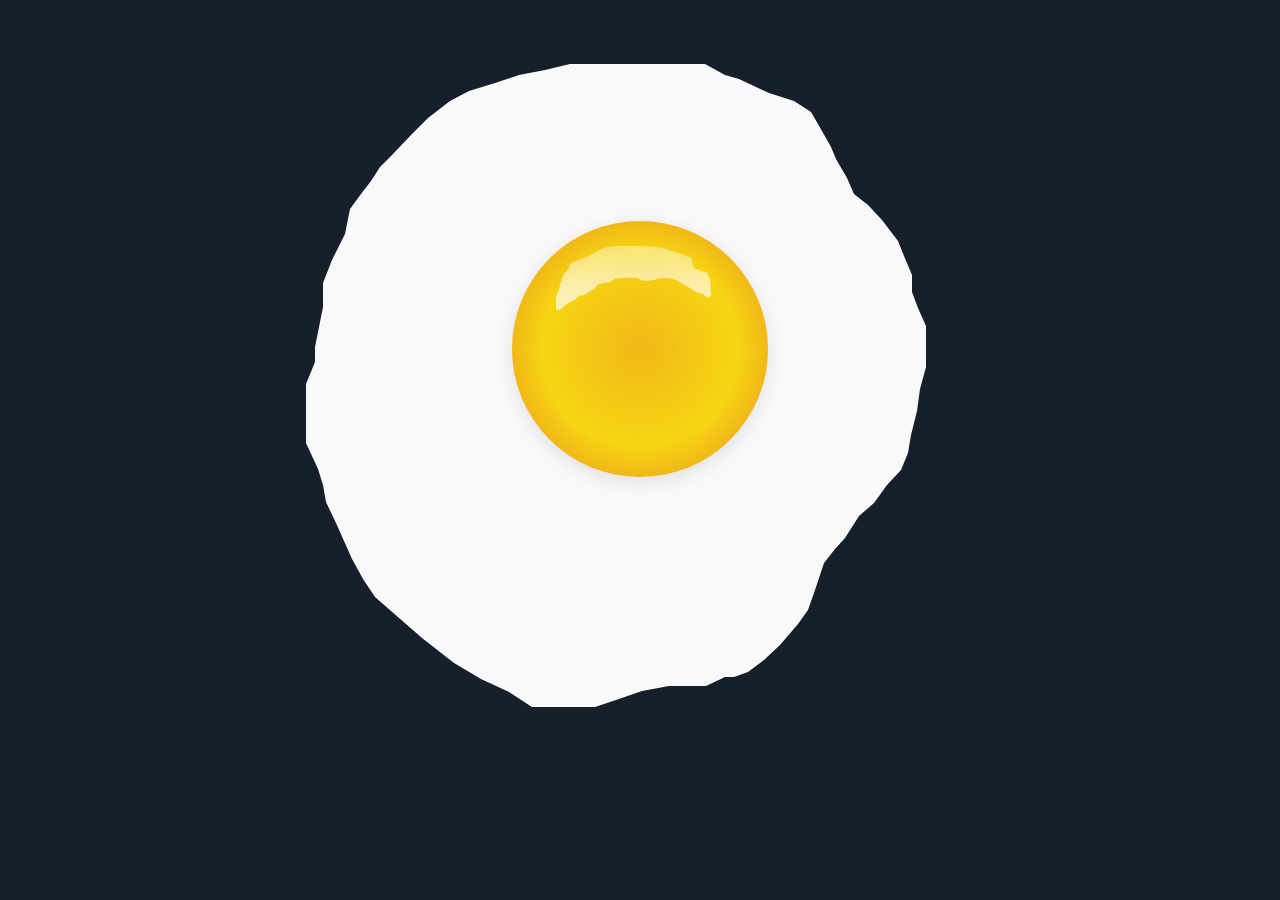
<file: Egg Yolk/index.html>
<!DOCTYPE html>
<html lang="en">

<head>
    <meta charset="UTF-8">
    <meta name="viewport" content="width=device-width, initial-scale=1, shrink-to-fit=no">
    <title>Egg Yolk</title>
    <link rel="stylesheet" href="style.css">
</head>

<body>
    <main class="container">
        <div class="egg">
            <div class="egg-yolk">
            </div>
        </div>
    </main>
</body>

</html>
</file>
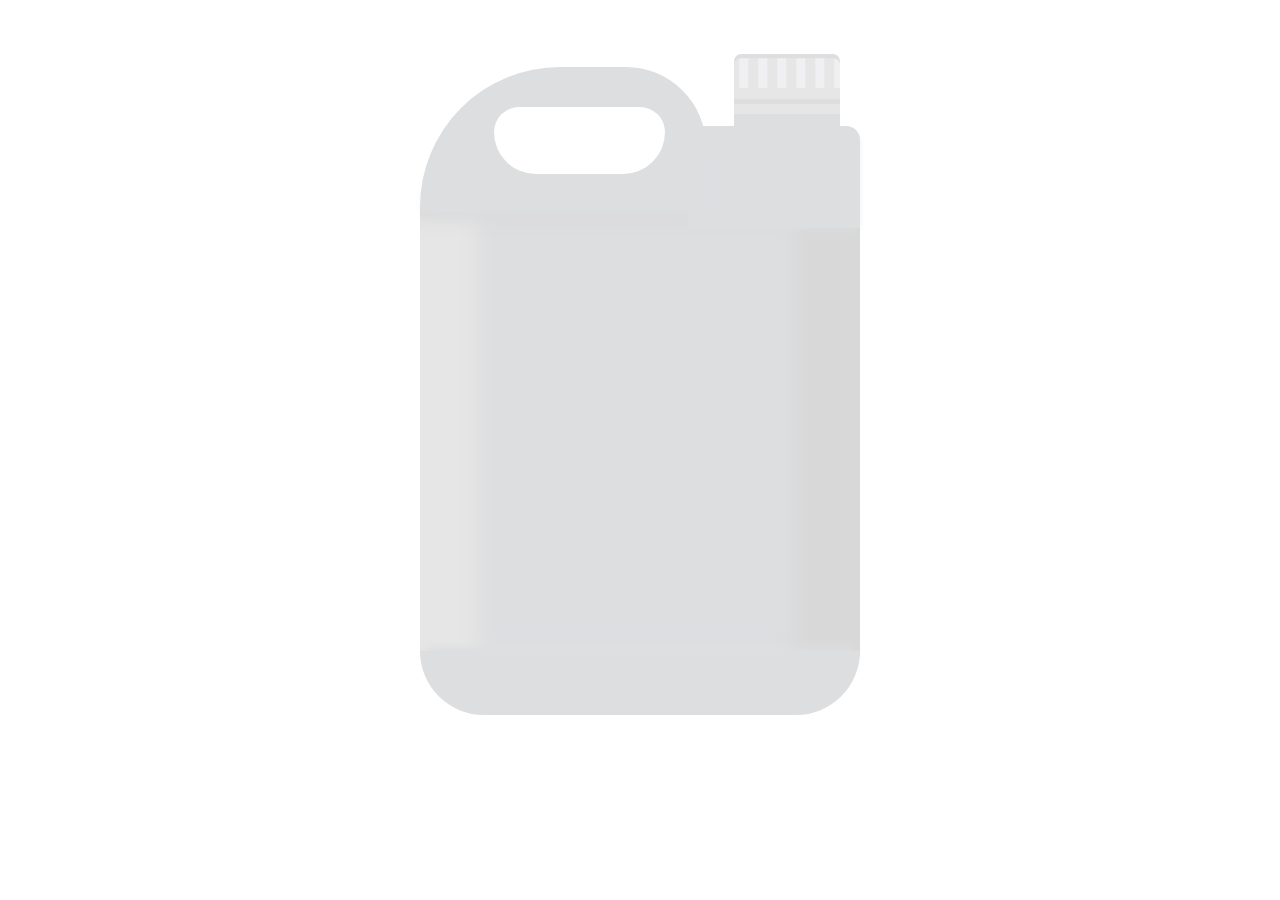
<file: Jerrycan/index.html>
<!DOCTYPE html>
<html lang="en">

<head>
    <meta charset="UTF-8">
    <meta name="viewport" content="width=device-width, initial-scale=1, shrink-to-fit=no">
    <title>Jerrycan</title>
    <link rel="stylesheet" href="style.css">
</head>

<body>
    <main class="container">
        <div class="jerrycan-body">
            <span class="jerrycan-top"></span>
            <span class="jerrycan-bottom"></span>
        </div>
    </main>
</body>

</html>
</file>
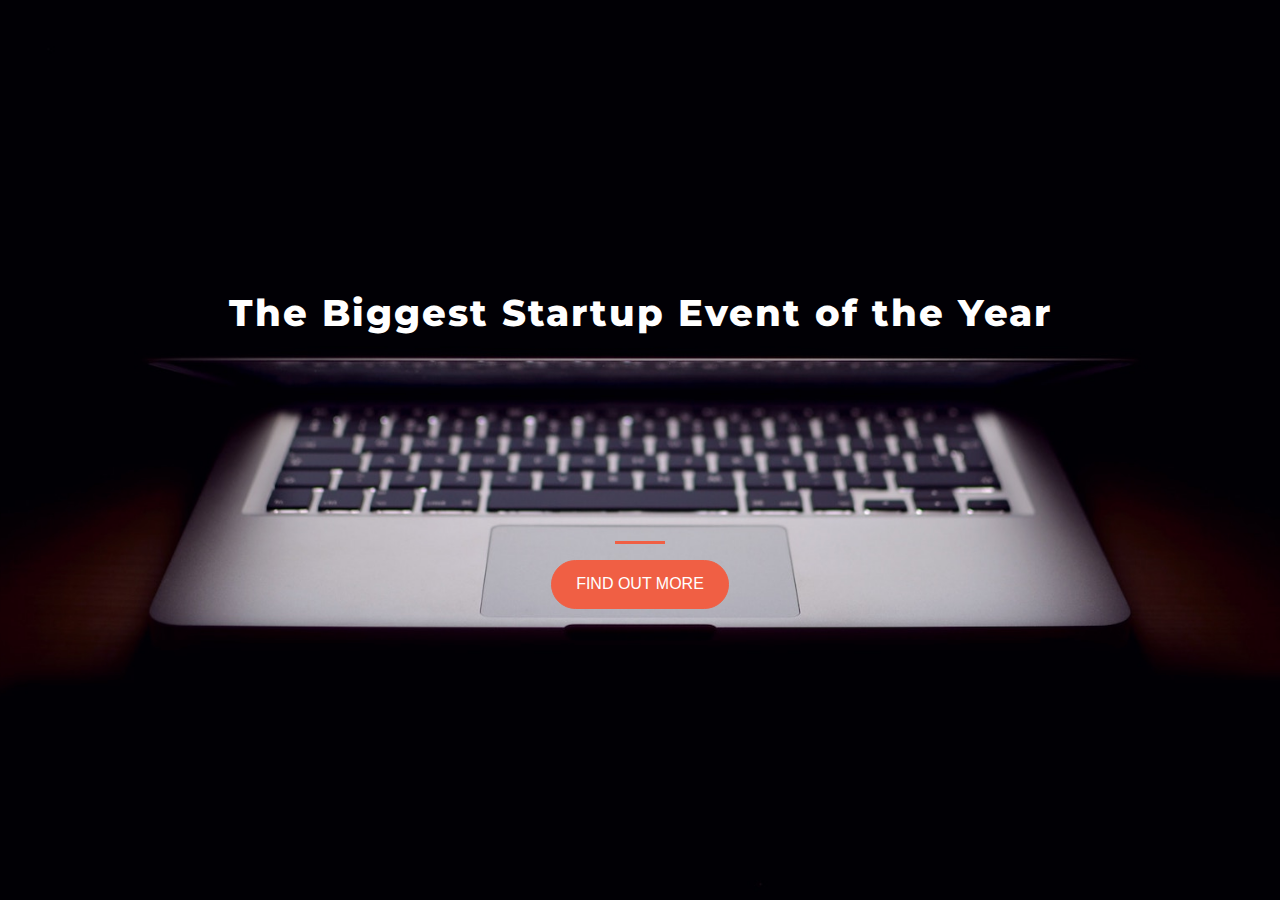
<file: Startup Landing Page/index.html>
<!DOCTYPE html>
<html lang="en">

<head>
    <meta charset="UTF-8">
    <meta name="viewport" content="width=device-width, initial-scale=1, shrink-to-fit=no">
    <meta http-equiv="X-UA-Compatible" content="ie=edge">
    <title>Startup Page</title>

    <!-- Bootstrap -->
    <link rel="stylesheet" href="https://stackpath.bootstrapcdn.com/bootstrap/4.4.1/css/bootstrap.min.css"
        integrity="sha384-Vkoo8x4CGsO3+Hhxv8T/Q5PaXtkKtu6ug5TOeNV6gBiFeWPGFN9MuhOf23Q9Ifjh" crossorigin="anonymous">

    <!-- Custom css -->
    <link rel="stylesheet" href="style.css">

    <!-- Google Font -->
    <link href="https://fonts.googleapis.com/css?family=Montserrat&display=swap" rel="stylesheet">

</head>

<body>

    <main>
        <div class="container d-flex justify-content-center align-items-center vh-100">
            <div class="row">
                <div class="col-12 text-center">
                    <h3 class="large_title">The Biggest Startup Event of the Year</h3>
                    <hr>
                    <a href="/register.html"><button type="button" class="btn btn-primary main__button">FIND OUT
                            MORE</button></a>
                </div>
            </div>
        </div>
    </main>


    <script src="https://code.jquery.com/jquery-3.4.1.slim.min.js"
        integrity="sha384-J6qa4849blE2+poT4WnyKhv5vZF5SrPo0iEjwBvKU7imGFAV0wwj1yYfoRSJoZ+n" crossorigin="anonymous">
    </script>
    <script src="https://cdn.jsdelivr.net/npm/popper.js@1.16.0/dist/umd/popper.min.js"
        integrity="sha384-Q6E9RHvbIyZFJoft+2mJbHaEWldlvI9IOYy5n3zV9zzTtmI3UksdQRVvoxMfooAo" crossorigin="anonymous">
    </script>
    <script src="https://stackpath.bootstrapcdn.com/bootstrap/4.4.1/js/bootstrap.min.js"
        integrity="sha384-wfSDF2E50Y2D1uUdj0O3uMBJnjuUD4Ih7YwaYd1iqfktj0Uod8GCExl3Og8ifwB6" crossorigin="anonymous">
    </script>
</body>

</html>
</file>
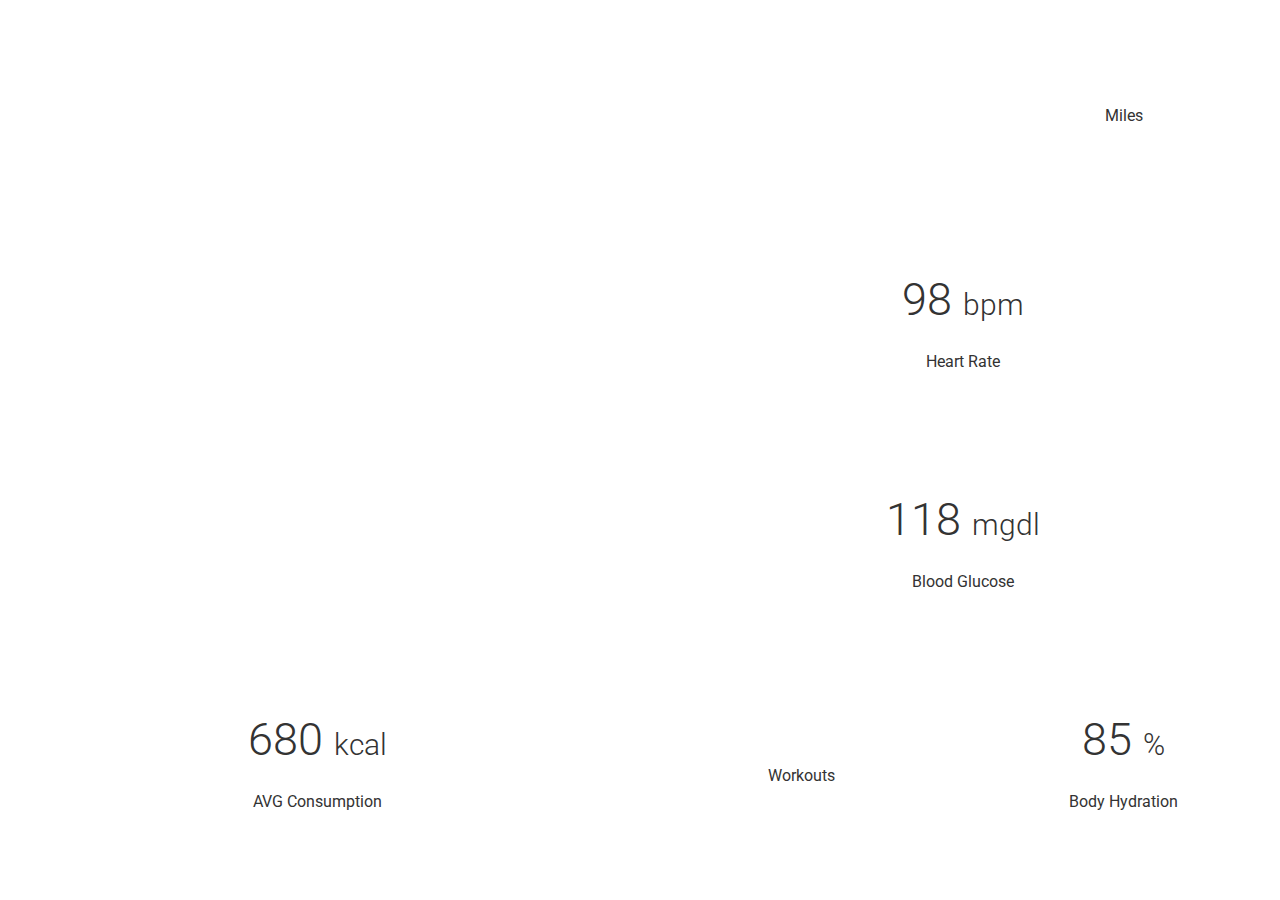
<file: Brad Traversy Playground/Grid - Image Span/index.html>
<!DOCTYPE html>
<html lang="en">

<head>
    <meta charset="UTF-8">
    <meta name="viewport" content="width=device-width, initial-scale=1, shrink-to-fit=no">
    <title>CSS Grid Layout - Image Span</title>
    <link rel="stylesheet" href="https://cdnjs.cloudflare.com/ajax/libs/font-awesome/5.13.0/css/all.min.css"
        integrity="sha256-h20CPZ0QyXlBuAw7A+KluUYx/3pK+c7lYEpqLTlxjYQ=" crossorigin="anonymous" />
    <link href="https://fonts.googleapis.com/css2?family=Roboto:wght@300;400&display=swap" rel="stylesheet">
    <link rel="stylesheet" href="style.css">
</head>

<body>
    <main class="container">
        <div class="bg1">
            <h2>16 <span>| 24</span></h2>
            <p>Goals Completed</p>
        </div>
        <div class="bg1">
            <h2><i class="fas fa-battery-three-quarters"></i></h2>
            <p>Respiration</p>
        </div>
        <div class="bg2">
            <h2><i class="fas fa-running"></i></h2>
            <p>Miles</p>
        </div>
        <div class="bg1">
            <h2>36 &deg;</h2>
            <p>Temperature</p>
        </div>
        <div class="bg1">
            <h2><i class="fas fa-bed"></i></h2>
            <p>Sleep Keep</p>
        </div>
        <div class="bg2">
            <h2>98 <span>bpm</span></h2>
            <p>Heart Rate</p>
        </div>
        <div class="bg1">
            <h2>170 <span>lbs</span></h2>
            <p>Weight</p>
        </div>
        <div class="bg1">
            <h2>28 <span>%</span></h2>
            <p>Fat Percentage</p>
        </div>
        <div class="bg2">
            <h2>118 <span>mgdl</span></h2>
            <p>Blood Glucose</p>
        </div>
        <div class="bg2">
            <h2>680 <span>kcal</span></h2>
            <p>AVG Consumption</p>
        </div>
        <div class="bg2">
            <h2><i class="fas fa-dumbbell"></i></h2>
            <p>Workouts</p>
        </div>
        <div class="bg2">
            <h2>85 <span>%</span></h2>
            <p>Body Hydration</p>
        </div>

    </main>
</body>

</html>
</file>
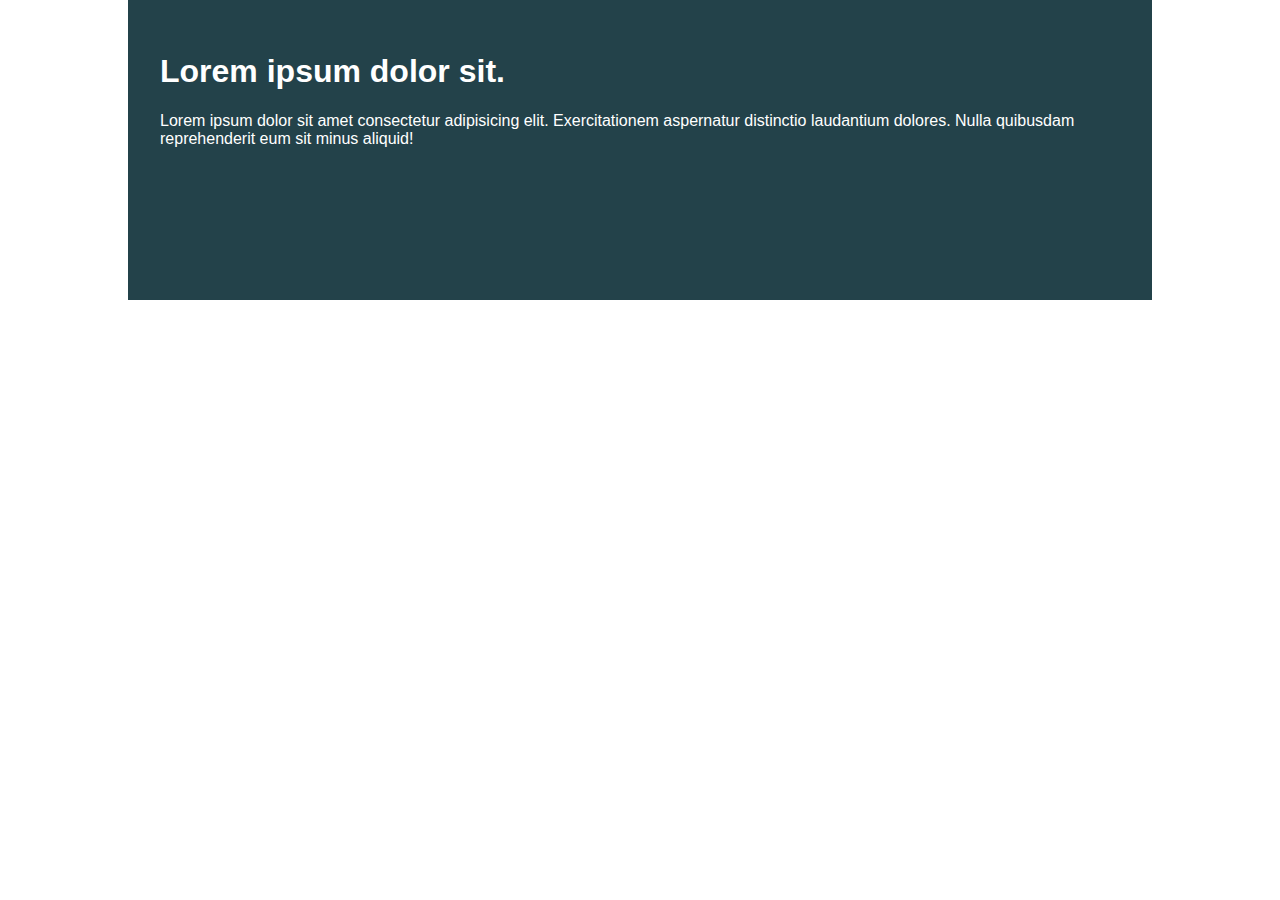
<file: Kevin Powell Challenges/challenge 1/index.html>
<!DOCTYPE html>
<html lang="en">

<head>
    <meta charset="UTF-8">
    <meta name="viewport" content="width=device-width, initial-scale=1.0">
    <title>Day 01</title>

    <link rel="stylesheet" href="style.css">
</head>

<body>
    <div class="container">
        <div class="intro-content">
            <h1>Lorem ipsum dolor sit.</h1>
            <p>Lorem ipsum dolor sit amet consectetur adipisicing elit. Exercitationem aspernatur distinctio laudantium
                dolores. Nulla quibusdam reprehenderit eum sit minus aliquid!</p>
        </div>
    </div>
</body>

</html>
</file>
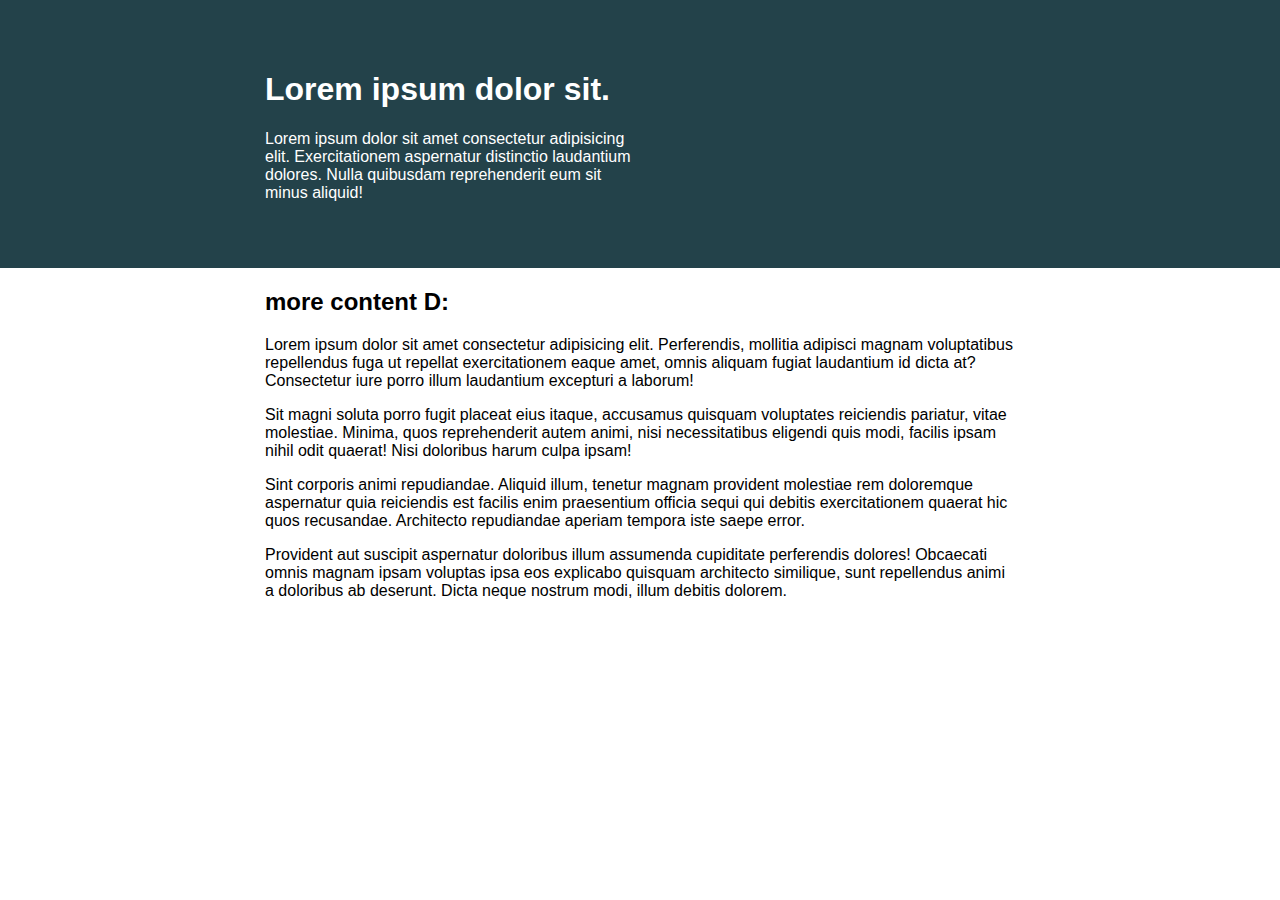
<file: Kevin Powell Tasks/Task 2/index.html>
<!DOCTYPE html>
<html lang="en">

<head>
    <meta charset="UTF-8">
    <meta name="viewport" content="width=device-width, initial-scale=1.0">
    <title>Day 01</title>

    <link rel="stylesheet" href="style.css">
</head>

<body>
    <div class="intro-container">
        <div class="container">
            <div class="intro-content">
                <h1>Lorem ipsum dolor sit.</h1>
                <p>Lorem ipsum dolor sit amet consectetur adipisicing elit. Exercitationem aspernatur distinctio
                    laudantium
                    dolores. Nulla quibusdam reprehenderit eum sit minus aliquid!</p>
            </div>
        </div>
    </div>

    <div class="container">
        <h2>more content D:</h2>
        <p>Lorem ipsum dolor sit amet consectetur adipisicing elit. Perferendis, mollitia adipisci magnam
            voluptatibus
            repellendus fuga ut repellat exercitationem eaque amet, omnis aliquam fugiat laudantium id dicta at?
            Consectetur iure porro illum laudantium excepturi a laborum!</p>
        <p>Sit magni soluta porro fugit placeat eius itaque, accusamus quisquam voluptates reiciendis pariatur,
            vitae
            molestiae. Minima, quos reprehenderit autem animi, nisi necessitatibus eligendi quis modi, facilis
            ipsam
            nihil odit quaerat! Nisi doloribus harum culpa ipsam!</p>
        <p>Sint corporis animi repudiandae. Aliquid illum, tenetur magnam provident molestiae rem doloremque
            aspernatur
            quia reiciendis est facilis enim praesentium officia sequi qui debitis exercitationem quaerat hic
            quos
            recusandae. Architecto repudiandae aperiam tempora iste saepe error.</p>
        <p>Provident aut suscipit aspernatur doloribus illum assumenda cupiditate perferendis dolores! Obcaecati
            omnis
            magnam ipsam voluptas ipsa eos explicabo quisquam architecto similique, sunt repellendus animi a
            doloribus
            ab deserunt. Dicta neque nostrum modi, illum debitis dolorem.</p>
    </div>


</body>

</html>
</file>
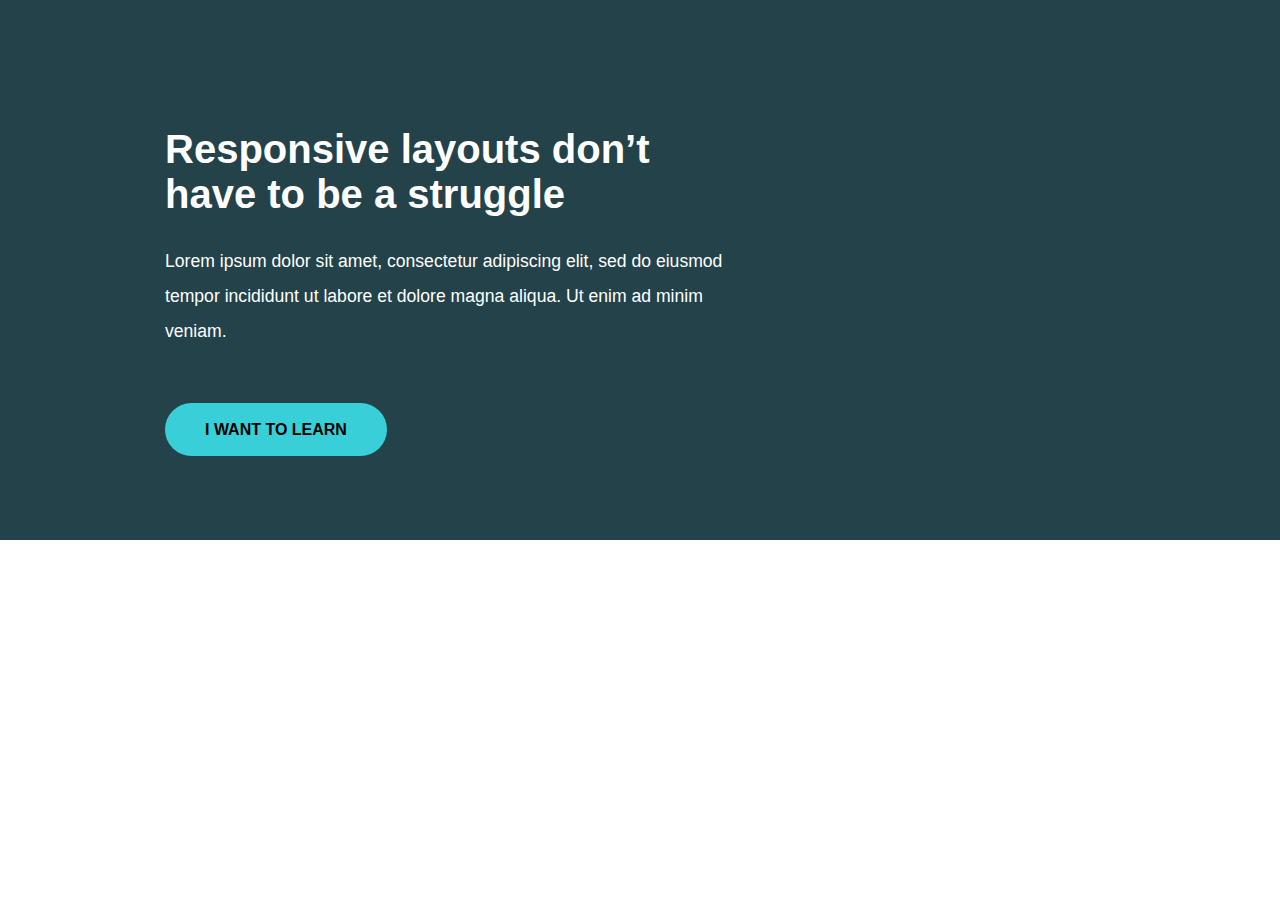
<file: Kevin Powell Tasks/Task 3/index.html>
<!DOCTYPE html>
<html lang="en">

<head>
    <meta charset="UTF-8">
    <meta name="viewport" content="width=device-width, initial-scale=1, shrink-to-fit=no">
    <title>Document</title>
    <link rel="stylesheet" href="style.css">
</head>

<body>
    <section class="main-container">
        <div class="showcase">
            <h1>Responsive layouts don’t have to be a struggle</h1>
            <p>Lorem ipsum dolor sit amet, consectetur adipiscing elit, sed do eiusmod tempor incididunt ut labore et
                dolore magna aliqua. Ut enim ad minim veniam.</p>

            <a clss="btn" href="#">i want to learn</a>

        </div>
    </section>
</body>

</html>
</file>
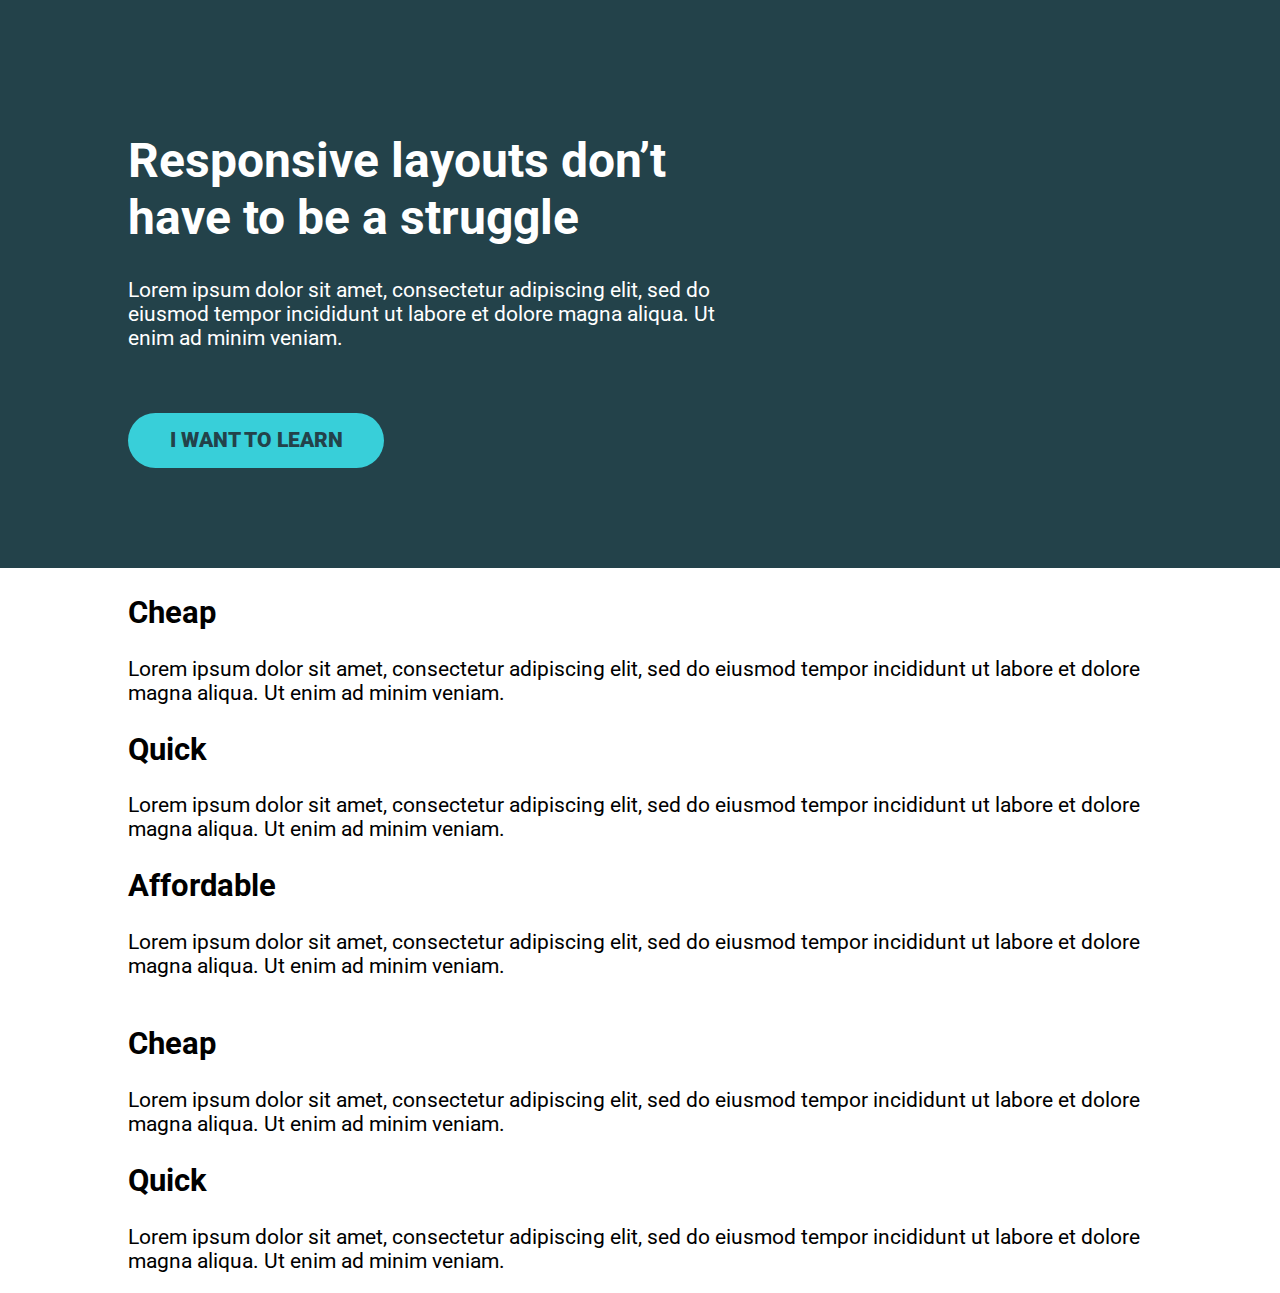
<file: Kevin Powell Tasks/Flexbox/Task 1/index.html>
<!DOCTYPE html>
<html lang="en">

<head>
    <meta charset="UTF-8">
    <meta name="viewport" content="width=device-width, initial-scale=1.0">
    <title>Challenge time!</title>
    <link href="https://fonts.googleapis.com/css2?family=Roboto:wght@400;900&display=swap" rel="stylesheet">
    <link rel="stylesheet" href="style.css">
</head>

<body>
    <div class="hero">
        <div class="container">
            <div class="hero__text">
                <h1>Responsive layouts don’t have to be a struggle</h1>
                <p>Lorem ipsum dolor sit amet, consectetur adipiscing elit, sed do eiusmod tempor incididunt ut labore
                    et dolore magna aliqua. Ut enim ad minim veniam.</p>
                <a href="#" class="btn">I want to learn</a>
            </div>
        </div>
    </div>
    <div class="container">
        <div class="row">

            <div class="col">
                <div class="white-container">
                    <h2>Cheap</h2>
                    <p>Lorem ipsum dolor sit amet, consectetur adipiscing elit, sed do eiusmod tempor incididunt ut
                        labore
                        et dolore magna aliqua. Ut enim ad minim veniam.</p>
                </div>
                <div class="col">
                    <h2>Quick</h2>
                    <p>Lorem ipsum dolor sit amet, consectetur adipiscing elit, sed do eiusmod tempor incididunt ut
                        labore
                        et dolore magna aliqua. Ut enim ad minim veniam.</p>
                </div>
                <div class="col">
                    <h2>Affordable</h2>
                    <p>Lorem ipsum dolor sit amet, consectetur adipiscing elit, sed do eiusmod tempor incididunt ut
                        labore
                        et dolore magna aliqua. Ut enim ad minim veniam.</p>
                </div>
            </div>
        </div>
    </div>

    <div class="container">
        <div class="row">
            <div class="col">
                <div class="green-container">
                    <h2>Cheap</h2>
                    <p>Lorem ipsum dolor sit amet, consectetur adipiscing elit, sed do eiusmod tempor incididunt ut
                        labore
                        et
                        dolore
                        magna aliqua. Ut enim ad minim veniam.</p>
                </div>
                <div class="col">
                    <h2>Quick</h2>
                    <p>Lorem ipsum dolor sit amet, consectetur adipiscing elit, sed do eiusmod tempor incididunt ut
                        labore
                        et
                        dolore
                        magna aliqua. Ut enim ad minim veniam.</p>
                </div>
            </div>
        </div>
    </div>


</body>

</html>
</file>
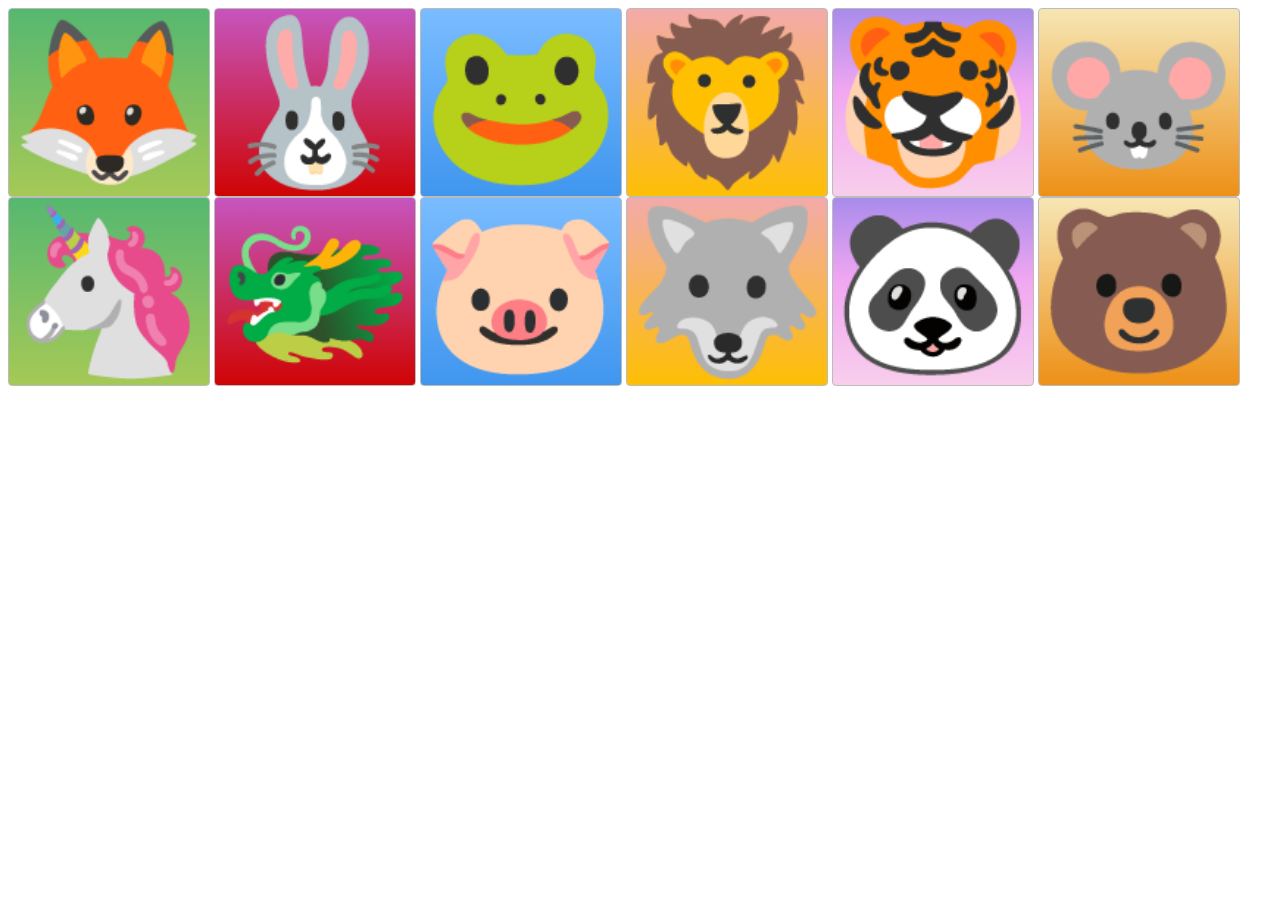
<file: CSS_GRID/css_grid.html>
<!DOCTYPE html>
<html lang="en">

<head>
    <meta charset="UTF-8">
    <meta name="viewport" content="width=device-width, initial-scale=1, shrink-to-fit=no">
    <title>CSS GRID</title>
    <link rel="stylesheet" href="grid.css">
</head>

<body>
    <div class="zone green">🦊</div>
    <div class="zone red">🐰</div>
    <div class="zone blue">🐸</div>
    <div class="zone yellow">🦁</div>
    <div class="zone purple">🐯</div>
    <div class="zone brown">🐭</div>
    <div class="zone green">🦄</div>
    <div class="zone red">🐲</div>
    <div class="zone blue">🐷</div>
    <div class="zone yellow">🐺</div>
    <div class="zone purple">🐼</div>
    <div class="zone brown">🐻</div>
</body>

</html>
</file>
<file: Egg Yolk/style.css>
html {
    box-sizing: border-box;
}

*,
*:before,
*:after {
    box-sizing: inherit;
}

body {
    margin: 0;
    padding: 0;
    background: rgba(18, 27, 41, 0.986);
    /* Might use later */
    /* background-image: linear-gradient(45deg, black 25%, transparent 25%, transparent 75%, black 75%, black),
        linear-gradient(45deg, black 25%, transparent 25%, transparent 75%, black 75%, black);
    background-size: 60px 60px;
    background-position: 0 0, 30px 30px; */
}

.container {
    width: 80%;
    max-width: 700px;
    margin: 3rem auto 0;
    padding: 1rem;
}

.egg {
    clip-path: polygon(17px 421px, 12px 405px, 0px 379px, 0px 320px, 9px 298px, 9px 283px, 17px 243px, 17px 219px, 26px 196px, 39px 170px, 44px 145px, 55px 130px, 65px 117px, 74px 103px, 86px 91px, 105px 71px, 122px 54px, 144px 37px, 163px 27px, 189px 19px, 213px 11px, 239px 6px, 264px 0px, 399px 0px, 419px 11px, 433px 15px, 463px 29px, 488px 37px, 505px 48px, 516px 67px, 525px 83px, 530px 95px, 541px 114px, 548px 130px, 562px 141px, 576px 156px, 592px 177px, 598px 192px, 606px 211px, 606px 228px, 612px 244px, 620px 262px, 620px 303px, 614px 325px, 611px 347px, 605px 371px, 602px 389px, 595px 406px, 581px 421px, 568px 439px, 553px 452px, 539px 474px, 529px 485px, 518px 499px, 509px 526px, 502px 546px, 492px 560px, 474px 581px, 458px 596px, 442px 608px, 428px 613px, 419px 613px, 400px 622px, 363px 622px, 336px 627px, 310px 636px, 289px 643px, 226px 643px, 203px 628px, 175px 615px, 148px 599px, 116px 574px, 69px 533px, 57px 515px, 46px 495px, 30px 459px, 20px 438px);
    background: rgb(249, 249, 249);
    padding: 12.8rem 0;
}

.egg-yolk {
    background: #f6d512;
    background-image: linear-gradient(120deg, #f6d512 70%, #efa71c 100%);
    background-image: radial-gradient(circle, #efa71c -30%, #f6d512 54%, #efa71c 80%);
    width: 16rem;
    height: 16rem;
    margin: 0 auto;
    position: relative;
    top: -3rem;
    border-radius: 100vw;
    box-shadow: 0 5px 20px rgba(1, 0, 31, 0.103);
    position: relative;
}

.egg-yolk:before {
    content: "";
    position: absolute;
    clip-path: polygon(152px 52px, 147px 48px, 140px 46px, 134px 42px, 127px 38px, 122px 35px, 117px 33px, 110px 32px, 102px 33px, 99px 34px, 94px 35px, 88px 35px, 81px 32px, 68px 32px, 60px 33px, 56px 35px, 53px 37px, 48px 37px, 42px 39px, 40px 42px, 36px 45px, 33px 46px, 31px 48px, 26px 50px, 25px 49px, 19px 54px, 15px 56px, 9px 60px, 4px 64px, 0px 64px, 0px 52px, 3px 45px, 5px 37px, 8px 29px, 13px 23px, 15px 18px, 23px 14px, 32px 11px, 38px 7px, 49px 2px, 62px 0px, 81px 0px, 97px 1px, 107px 2px, 115px 5px, 125px 8px, 133px 11px, 136px 12px, 137px 20px, 140px 23px, 145px 25px, 152px 27px, 155px 36px, 155px 45px, 156px 49px, 154px 51px);
    width: 75%;
    padding: 5rem 0;
    display: block;
    background: linear-gradient(0deg, rgba(255, 255, 255, 0.692) 69%, rgba(255, 255, 255, 0.418) 97%);
    left: 9%;
    right: 0;
    top: 25px;
    margin: 0 auto;
}

@media (max-width: 897px) {
    .container {
        width: 100%;
        margin: 6rem auto 0;
    }

    .egg {
        position: relative;
        clip-path: polygon(17.800px 274.400px, 14.600px 264.100px, 6.900px 247.400px, 6.900px 209.500px, 12.400px 195.400px, 12.400px 185.800px, 17.900px 160.100px, 17.900px 144.700px, 23.700px 129.900px, 32.000px 113.200px, 35.200px 97.100px, 42.300px 87.500px, 48.700px 79.200px, 54.500px 70.200px, 62.200px 62.500px, 74.400px 49.700px, 85.300px 38.800px, 99.400px 27.900px, 111.600px 21.500px, 128.300px 16.400px, 143.700px 11.300px, 160.400px 8.100px, 176.500px 4.000px, 263.200px 4.000px, 276.000px 11.100px, 285.000px 13.700px, 304.300px 22.700px, 320.400px 27.800px, 331.300px 34.900px, 338.400px 47.100px, 344.200px 57.400px, 347.400px 65.100px, 354.500px 77.300px, 359.000px 87.600px, 368.000px 94.700px, 377.000px 104.300px, 387.300px 117.800px, 391.200px 127.400px, 396.300px 139.300px, 396.300px 150.500px, 400.200px 160.800px, 405.300px 172.400px, 405.300px 198.700px, 401.400px 212.800px, 399.500px 226.900px, 395.600px 242.300px, 393.700px 253.900px, 389.200px 264.800px, 380.200px 274.400px, 371.900px 286.000px, 362.300px 294.300px, 353.300px 308.400px, 346.900px 315.500px, 339.800px 324.500px, 334.000px 341.800px, 329.500px 354.600px, 323.100px 363.600px, 311.500px 377.100px, 301.200px 386.700px, 290.900px 394.400px, 281.900px 397.600px, 276.000px 397.600px, 263.800px 403.400px, 240.000px 403.400px, 222.700px 406.600px, 206.000px 412.400px, 192.500px 416.900px, 152.000px 416.900px, 137.200px 407.300px, 119.200px 399.000px, 102.000px 388.700px, 81.500px 372.600px, 51.300px 346.300px, 43.600px 334.700px, 36.500px 321.900px, 26.200px 298.800px, 19.800px 285.300px, 17.800px 274.400px);
    }

    .egg-yolk {
        width: 11rem;
        height: 11rem;
        margin: 0 auto;
        position: absolute;
        top: 98px;
        left: 7.8rem;
    }

    .egg-yolk:before {
        width: 86%;
        padding: 5rem 0;
        left: -6%;
        right: 0;
        top: 2px;
        transform: scale(.8);
        margin: 0 auto;
    }
}

@media (max-width: 420px) {
    .container {
        margin: 0 auto;
    }

    .egg {
        clip-path: polygon(16.100px 202.300px, 13.700px 194.800px, 8.000px 182.600px, 8.000px 154.800px, 12.000px 144.400px, 12.000px 137.300px, 16.000px 118.500px, 16.000px 107.200px, 20.200px 96.400px, 26.300px 84.200px, 28.700px 72.400px, 33.900px 65.300px, 38.600px 59.200px, 42.800px 52.600px, 48.500px 46.900px, 57.400px 37.500px, 65.400px 29.500px, 75.800px 21.500px, 84.700px 16.800px, 97.100px 13.000px, 108.400px 9.200px, 120.600px 6.800px, 132.400px 4.000px, 196.000px 4.000px, 205.400px 9.200px, 212.000px 11.100px, 226.100px 17.700px, 237.900px 21.500px, 245.900px 26.700px, 251.100px 35.600px, 255.300px 43.100px, 257.700px 48.800px, 262.900px 57.700px, 266.200px 65.200px, 272.800px 70.400px, 279.400px 77.500px, 286.900px 87.400px, 289.700px 94.500px, 293.500px 103.200px, 293.500px 111.400px, 296.300px 118.900px, 300.100px 127.400px, 300.100px 146.700px, 297.300px 157.100px, 295.900px 167.500px, 293.100px 178.800px, 291.700px 187.300px, 288.400px 195.300px, 281.800px 202.400px, 275.700px 210.900px, 268.600px 217.000px, 262.000px 227.400px, 257.300px 232.600px, 252.000px 239.000px, 247.800px 251.700px, 244.500px 261.100px, 239.800px 267.700px, 231.300px 277.600px, 223.800px 284.700px, 216.300px 290.400px, 209.700px 292.800px, 205.500px 292.800px, 196.600px 297.000px, 179.000px 297.000px, 166.300px 299.400px, 154.100px 303.600px, 144.200px 306.900px, 114.500px 306.900px, 103.700px 299.800px, 90.500px 293.700px, 77.800px 286.200px, 62.700px 274.400px, 40.600px 255.000px, 34.900px 246.500px, 29.700px 237.100px, 22.200px 220.100px, 17.500px 210.200px, 16.100px 202.300px);
        margin: 6rem auto 0;
    }

    .egg-yolk {
        width: 8rem;
        height: 8rem;
        top: 75px;
        left: 6rem;
    }

    .egg-yolk:before {
        background: linear-gradient(0deg, rgba(255, 255, 255, 0.85) 69%, rgba(255, 255, 255, 0.418) 97%);
        width: 120%;
        padding: 8rem 0;
        left: -12%;
        right: 0;
        top: -43.5px;
        transform: scale(.54);
        margin: 0 auto;
    }
}
</file>
<file: Jerrycan/style.css>
html {
    box-sizing: border-box;
}

*,
*:before,
*:after {
    box-sizing: inherit;
}

body {
    margin: 0;
    padding: 0;
}

.container {
    width: 85%;
    max-width: 440px;
    margin: 0 auto;
    margin-top: 13rem;
}

.jerrycan-top {
    padding: 4.5rem 0;
    background: #dddee0;
    display: block;
    width: 65%;
    border-radius: 140px 80px 0 0;
    position: absolute;
    top: -8.8rem;
    left: 0;
    right: 0;
    box-shadow: 0 10px 12px -6px #dddee0;
}

/* Handle space */
.jerrycan-top:before {
    content: "";
    position: absolute;
    padding: 2.1rem;
    width: 60%;
    display: block;
    top: 40px;
    left: 4.6rem;
    background: rgb(255, 255, 255);
    border-radius: 30px 30px 50px 50px;
}

.jerrycan-body {
    padding: 14rem 0;
    background: #dddee0;
    /* border-radius: 150px 0 38px 38px; */
    position: relative;
    box-shadow: inset -65px 1px 0px #d6d9dd, inset 57px 1px 0px #d3d5da;
    box-shadow: inset -65px 10px 19px #d8d8d8, inset 57px 0 19px #e6e6e6;
}

.jerrycan-body:before {
    content: "";
    position: absolute;
    padding: 3.2rem;
    width: 39%;
    display: block;
    top: -82px;
    right: 0;
    background: #dddee0;
    border-radius: 0 14px 0 0;
    box-shadow: 0 4px 8px -3px #dddee0;
}

/* jerrycan cover */
.jerrycan-body:after {
    content: "";
    position: absolute;
    padding: 2.3rem;
    width: 24%;
    display: block;
    top: -154.5px;
    right: 20px;
    background-color: #f0f0f2;
    background-image: linear-gradient(90deg, transparent 50%, #e6e6e6 50%);
    background-position: center;
    background-size: 19px 19px;
    border-radius: 7px 7px 0 0;
    box-shadow: inset 0 -13px 0 #dddee0, inset 0 -23px 0 #e6e6e6, inset 0 -28px 0 #dddee0, inset 0 -39px 0 #e6e6e6, inset 0 4.3px 0 #dddee0;
}

.jerrycan-bottom {
    padding: 2rem 0;
    background: #dddee0;
    display: block;
    width: 100%;
    margin: 0 auto;
    border-radius: 0 0 80px 80px;
    position: absolute;
    bottom: -59px;
    left: 0;
    right: 0;
    box-shadow: 0 -10px 10px -6px #dddee0;
}


/* Media Breakpoint */
@media (max-width: 430px) {
    .container {
        width: 70%;
        width: 78%;
        margin-top: 12rem;
    }

    .jerrycan-top {
        padding: 3rem 0;
        border-radius: 80px 50px 0 0;
        position: absolute;
        top: -6rem;
    }

    /* Handle space */
    .jerrycan-top:before {
        padding: 1.35rem;
        top: 27px;
        left: 2.7rem;
    }

    .jerrycan-body {
        padding: 9rem 0;
    }

    .jerrycan-body:before {
        padding: 1.79rem;
        top: -55px;
    }

    /* jerrycan cover */
    .jerrycan-body:after {
        background-size: 12px 12px;
        padding: 1.6rem;
        top: -104.5px;
        right: 20px;
        box-shadow: inset 0 -7px 0 #dddee0, inset 0 -16px 0 #e6e6e6, inset 0 -20px 0 #dddee0, inset 0 -27px 0 #e6e6e6, inset 0 2.8px 0 #dddee0;
    }

    .jerrycan-bottom {
        padding: 1.2rem 0;
        bottom: -37px;
    }
}
</file>
<file: Startup Landing Page/style.css>
body {
    background: url('images/background_image.jpg') no-repeat center center fixed;
    background-size: cover;

    overflow: hidden;
}

.large_title {
    color: white;
    font-family: "Montserrat", sans-serif;
    font-size: 2.3rem;
    font-weight: 800;
    letter-spacing: 2px;
}

.zoomIn {
    -webkit-animation-name: zoomIn;
    animation-name: zoomIn;
    animation-duration: 1s;
}


@keyframes zoomIn {
    from {
        opacity: 0;
        -webkit-transform: scale3d(0.3, 0.3, 0.3);
        transform: scale3d(0.3, 0.3, 0.3);
    }

    50% {
        opacity: 1;
    }
}

hr {
    border-color: #f05f44;
    width: 50px;
    border-width: 3px;
    margin-top: 25%;
}

.main__button {
    padding: .7rem 1.5rem;
    border-radius: 100vh !important;
}

.btn-primary {
    background-color: #f05f44;
    border-color: #f05f44;
}

.btn-primary:hover {
    background-color: #df5252;
    border-color: #df5252;
}
</file>
<file: Brad Traversy Playground/Grid - Image Span/style.css>
*,
*::before,
*::after {
    box-sizing: border-box;
}

body {
    font-family: 'Roboto', sans-serif;
    margin: 0;
    padding: 0;
}

.container {
    display: grid;
    grid-template-columns: repeat(4, 1fr);
    grid-gap: 10px;
    color: #fff;
    cursor: pointer;
}


h2 {
    font-size: 2.8rem;
    font-weight: 300;
    margin: 10px;
}

h2 span {
    font-size: 1.9rem;
}

.container>div {
    display: flex;
    flex-direction: column;
    justify-content: center;
    align-items: center;
    height: 210px;
    background-size: cover;
    background-attachment: fixed;
    transition: all 0.4s ease-in;
}


.container>div:hover {
    opacity: 0.87;
    transform: scale(0.98);
}

.container>div:nth-child(1) {
    grid-column: 1/3;
}

.container>div:nth-child(6) {
    grid-column: 3/5;
}

.container>div:nth-child(9) {
    grid-column: 3/5;
}

.container>div:nth-child(10) {
    grid-column: 1/3;
}


.bg1 {
    background: url("https://res.cloudinary.com/dvhndpbun/image/upload/q_auto:eco/v1589504653/bg1_ayrrug.jpg");

}

.bg2 {
    background: url("https://res.cloudinary.com/dvhndpbun/image/upload/q_auto:eco/v1589504745/bg2_fjuez1.jpg");
    color: hsl(0, 0%, 20%);
}

/* Media Query */

@media (max-width: 420px) {
    .container {
        grid-template-columns: repeat(2, 1fr);
    }

    .container>div:nth-child(n) {
        grid-column: auto;
    }

}
</file>
<file: Kevin Powell Challenges/challenge 1/style.css>
* { box-sizing: border-box; }

body {
    margin: 0;
    font-family: sans-serif;
}

.container {
    background: #23424A;
    color: white;

    width: 80%;
    margin: 0 auto;
    
    padding: 2em;
    height: 300px;
}
</file>
<file: Kevin Powell Tasks/Task 2/style.css>
* {
    box-sizing: border-box;
}

body {
    margin: 0;
    font-family: sans-serif;
}

.intro-container {
    background: #23424A;
    color: white;
    padding: 50px;
}

.container {
    margin: 0 auto;
    width: 80%;
    max-width: 750px;

}

.intro-content {
    width: 50%;
}
</file>
<file: Kevin Powell Tasks/Task 3/style.css>
html {
    box-sizing: border-box;
}

*,
*:before,
*:after {
    box-sizing: inherit;
}

body {
    font-family: 'Roboto', sans-serif;
    margin: 0;
    color: #fff;
    font-size: 1.1rem;
}

a {
    text-decoration: none;
    color: inherit;
    background: #38CFD9;
    padding: 18px 40px;
    border-radius: 50px;
    color: #000;
    font-size: 1rem;
    font-weight: bold;
}

.main-container {
    background: #23424A;
    padding: 100px 0;
}

.showcase {
    width: 80%;
    max-width: 950px;
    margin: 0 auto;
}

.showcase h1 {
    font-size: 2.5rem;
}

.showcase p {
    line-height: 2;
    margin-bottom: 70px;
}

.showcase h1,
.showcase p {
    width: 60%
}

.showcase a {
    text-transform: uppercase;
}

.showcase a:hover {
    background: #83f2f8;
}
</file>
<file: Kevin Powell Tasks/Flexbox/Task 1/style.css>
*,
*::before,
*::after {
    box-sizing: border-box;
}

body {
    margin: 0;
    font-family: 'Roboto', sans-serif;
    font-size: 1.3rem;
}

h1 {
    font-size: 3rem;
}

.container {
    width: 80%;
    max-width: 1100px;
    margin: 0 auto;
}

.row {
    /* display: flex => flex container */
    display: flex;

    /* can't use yet */
    /* gap: 100px; */
}

.col {
    /* these are now flex items */
    width: 100%;
}

.hero {
    padding: 100px 0;
    background-color: #23424A;
    color: #FFF;
}

.hero__text {
    width: 60%;
}

.hero p {
    margin-bottom: 3em;
}

.btn {
    display: inline-block;
    text-decoration: none;
    text-transform: uppercase;
    color: #23424A;
    font-weight: 900;
    background-color: #38CFD9;
    padding: .75em 2em;
    border-radius: 100px;
}

.btn:hover,
.btn:focus {
    opacity: .75;
}
</file>
<file: CSS_GRID/grid.css>
.zone {
    cursor: pointer;
    display: inline-block;
    text-align: center;
    font-size: 10em;
    border-radius: 4px;
    border: 1px solid #bbb;
    transition: all 0.3s linear;
}

.zone:hover {
    -webkit-box-shadow: rgba(0, 0, 0, 0.8) 0px 5px 15px, inset rgba(0, 0, 0, 0.15) 0px -10px 20px;
    -moz-box-shadow: rgba(0, 0, 0, 0.8) 0px 5px 15px, inset rgba(0, 0, 0, 0.15) 0px -10px 20px;
    -o-box-shadow: rgba(0, 0, 0, 0.8) 0px 5px 15px, inset rgba(0, 0, 0, 0.15) 0px -10px 20px;
    box-shadow: rgba(0, 0, 0, 0.8) 0px 5px 15px, inset rgba(0, 0, 0, 0.15) 0px -10px 20px;
}


/*https://paulund.co.uk/how-to-create-shiny-css-buttons*/
/***********************************************************************
 *  Green Background
 **********************************************************************/
.green {
    background: #56B870;
    /* Old browsers */
    background: -moz-linear-gradient(top, #56B870 0%, #a5c956 100%);
    /* FF3.6+ */
    background: -webkit-gradient(linear, left top, left bottom, color-stop(0%, #56B870), color-stop(100%, #a5c956));
    /* Chrome,Safari4+ */
    background: -webkit-linear-gradient(top, #56B870 0%, #a5c956 100%);
    /* Chrome10+,Safari5.1+ */
    background: -o-linear-gradient(top, #56B870 0%, #a5c956 100%);
    /* Opera 11.10+ */
    background: -ms-linear-gradient(top, #56B870 0%, #a5c956 100%);
    /* IE10+ */
    background: linear-gradient(top, #56B870 0%, #a5c956 100%);
    /* W3C */
}

/***********************************************************************
 *  Red Background
 **********************************************************************/
.red {
    background: #C655BE;
    /* Old browsers */
    background: -moz-linear-gradient(top, #C655BE 0%, #cf0404 100%);
    /* FF3.6+ */
    background: -webkit-gradient(linear, left top, left bottom, color-stop(0%, #C655BE), color-stop(100%, #cf0404));
    /* Chrome,Safari4+ */
    background: -webkit-linear-gradient(top, #C655BE 0%, #cf0404 100%);
    /* Chrome10+,Safari5.1+ */
    background: -o-linear-gradient(top, #C655BE 0%, #cf0404 100%);
    /* Opera 11.10+ */
    background: -ms-linear-gradient(top, #C655BE 0%, #cf0404 100%);
    /* IE10+ */
    background: linear-gradient(top, #C655BE 0%, #cf0404 100%);
    /* W3C */
}

/***********************************************************************
 *  Yellow Background
 **********************************************************************/
.yellow {
    background: #F3AAAA;
    /* Old browsers */
    background: -moz-linear-gradient(top, #F3AAAA 0%, #febf04 100%);
    /* FF3.6+ */
    background: -webkit-gradient(linear, left top, left bottom, color-stop(0%, #F3AAAA), color-stop(100%, #febf04));
    /* Chrome,Safari4+ */
    background: -webkit-linear-gradient(top, #F3AAAA 0%, #febf04 100%);
    /* Chrome10+,Safari5.1+ */
    background: -o-linear-gradient(top, #F3AAAA 0%, #febf04 100%);
    /* Opera 11.10+ */
    background: -ms-linear-gradient(top, #F3AAAA 0%, #febf04 100%);
    /* IE10+ */
    background: linear-gradient(top, #F3AAAA 0%, #febf04 100%);
    /* W3C */
}

/***********************************************************************
 *  Blue Background
 **********************************************************************/
.blue {
    background: #7abcff;
    /* Old browsers */
    background: -moz-linear-gradient(top, #7abcff 0%, #60abf8 44%, #4096ee 100%);
    /* FF3.6+ */
    background: -webkit-gradient(linear, left top, left bottom, color-stop(0%, #7abcff), color-stop(44%, #60abf8), color-stop(100%, #4096ee));
    /* Chrome,Safari4+ */
    background: -webkit-linear-gradient(top, #7abcff 0%, #60abf8 44%, #4096ee 100%);
    /* Chrome10+,Safari5.1+ */
    background: -o-linear-gradient(top, #7abcff 0%, #60abf8 44%, #4096ee 100%);
    /* Opera 11.10+ */
    background: -ms-linear-gradient(top, #7abcff 0%, #60abf8 44%, #4096ee 100%);
    /* IE10+ */
    background: linear-gradient(top, #7abcff 0%, #60abf8 44%, #4096ee 100%);
    /* W3C */
}

/***********************************************************************
 *  Purple Background
 **********************************************************************/
.purple {
    background: #A88BEB;
    /* Old browsers */
    background: -moz-linear-gradient(top, #A88BEB 0%, #F1A7F1 44%, #F8CEEC 100%);
    /* FF3.6+ */
    background: -webkit-gradient(linear, left top, left bottom, color-stop(0%, #A88BEB), color-stop(44%, #F1A7F1), color-stop(100%, #F8CEEC));
    /* Chrome,Safari4+ */
    background: -webkit-linear-gradient(top, #A88BEB 0%, #F1A7F1 44%, #F8CEEC 100%);
    /* Chrome10+,Safari5.1+ */
    background: -o-linear-gradient(top, #A88BEB 0%, #F1A7F1 44%, #F8CEEC 100%);
    /* Opera 11.10+ */
    background: -ms-linear-gradient(top, #A88BEB 0%, #F1A7F1 44%, #F8CEEC 100%);
    /* IE10+ */
    background: linear-gradient(top, #A88BEB 0%, #F1A7F1 44%, #F8CEEC 100%);
    /* W3C */
}

/***********************************************************************
 *  Brown Background
 **********************************************************************/
.brown {
    background: #f6e6b4;
    /* Old browsers */
    background: -moz-linear-gradient(top, #f6e6b4 0%, #ed9017 100%);
    /* FF3.6+ */
    background: -webkit-gradient(linear, left top, left bottom, color-stop(0%, #f6e6b4), color-stop(100%, #ed9017));
    /* Chrome,Safari4+ */
    background: -webkit-linear-gradient(top, #f6e6b4 0%, #ed9017 100%);
    /* Chrome10+,Safari5.1+ */
    background: -o-linear-gradient(top, #f6e6b4 0%, #ed9017 100%);
    /* Opera 11.10+ */
    background: -ms-linear-gradient(top, #f6e6b4 0%, #ed9017 100%);
    /* IE10+ */
    background: linear-gradient(top, #f6e6b4 0%, #ed9017 100%);
    /* W3C */
    filter: progid:DXImageTransform.Microsoft.gradient(startColorstr='#f6e6b4', endColorstr='#ed9017', GradientType=0);
    /* IE6-9 */
}
</file>
